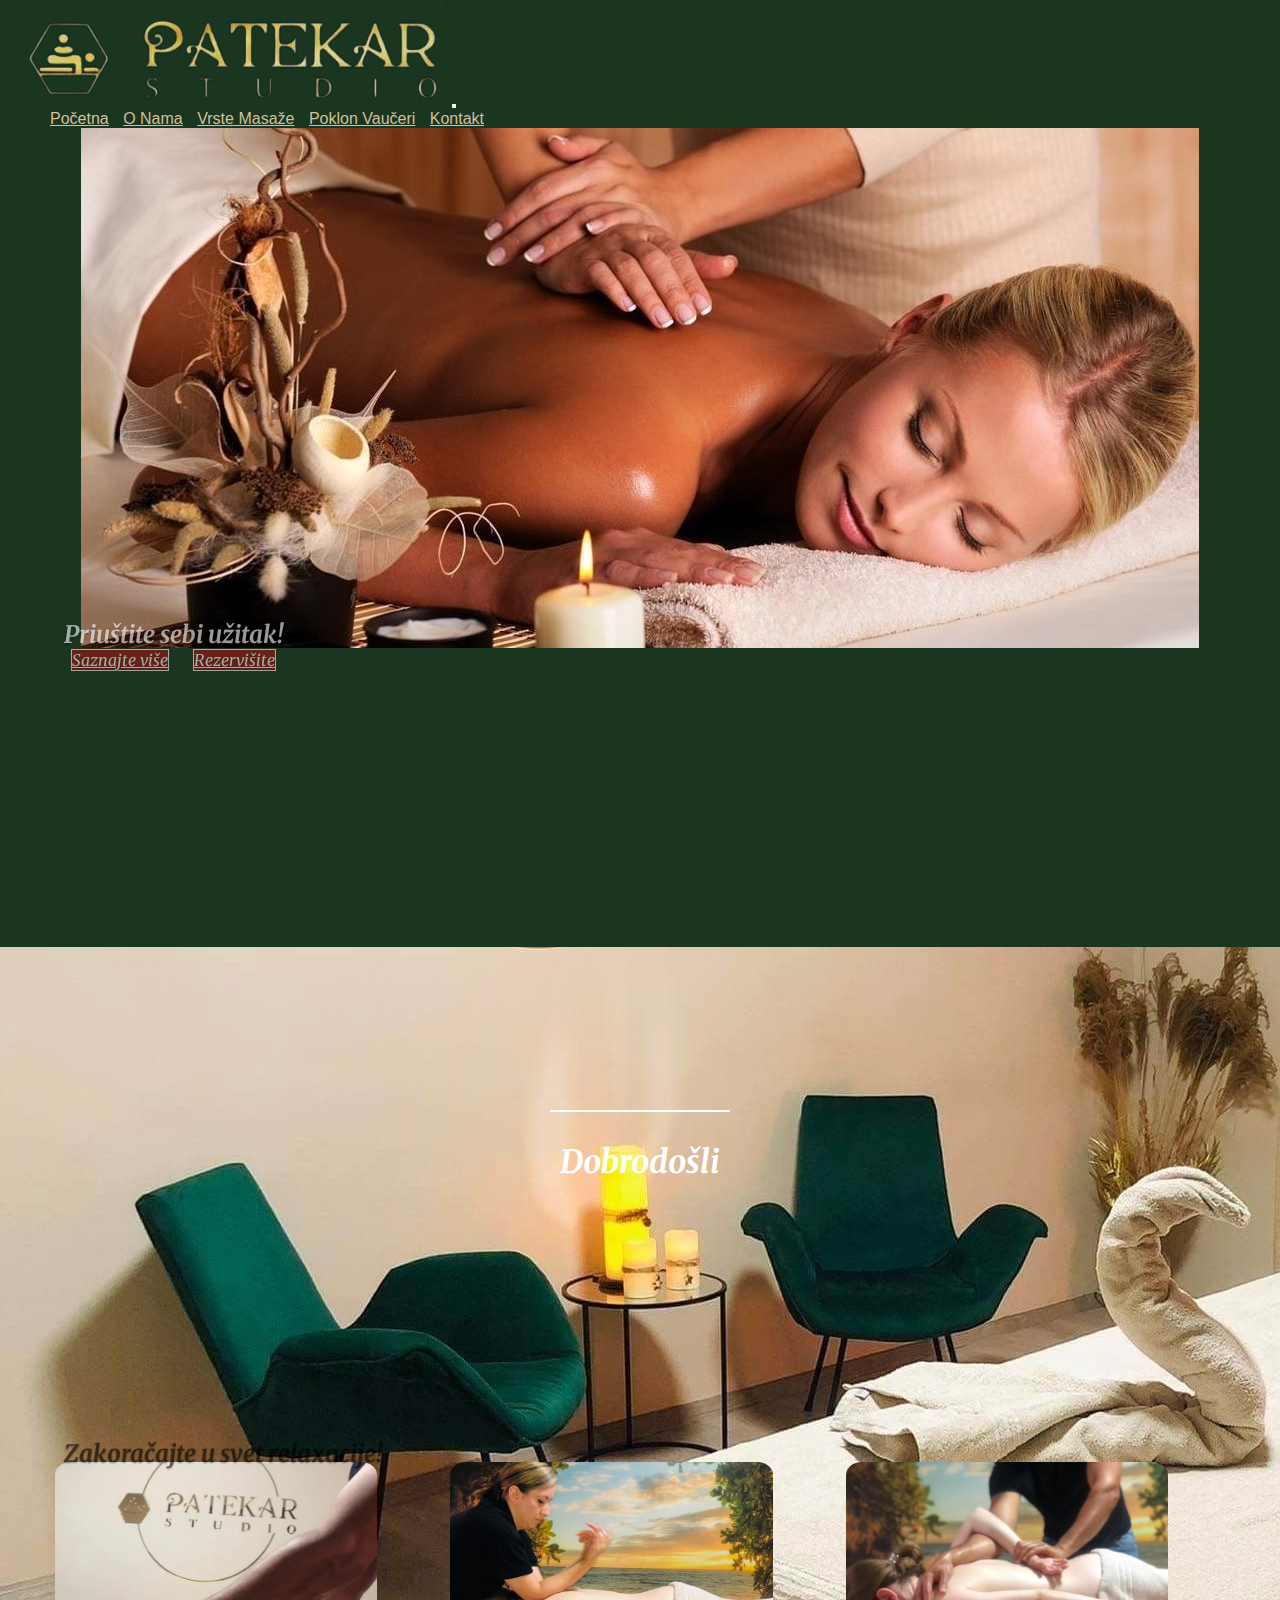
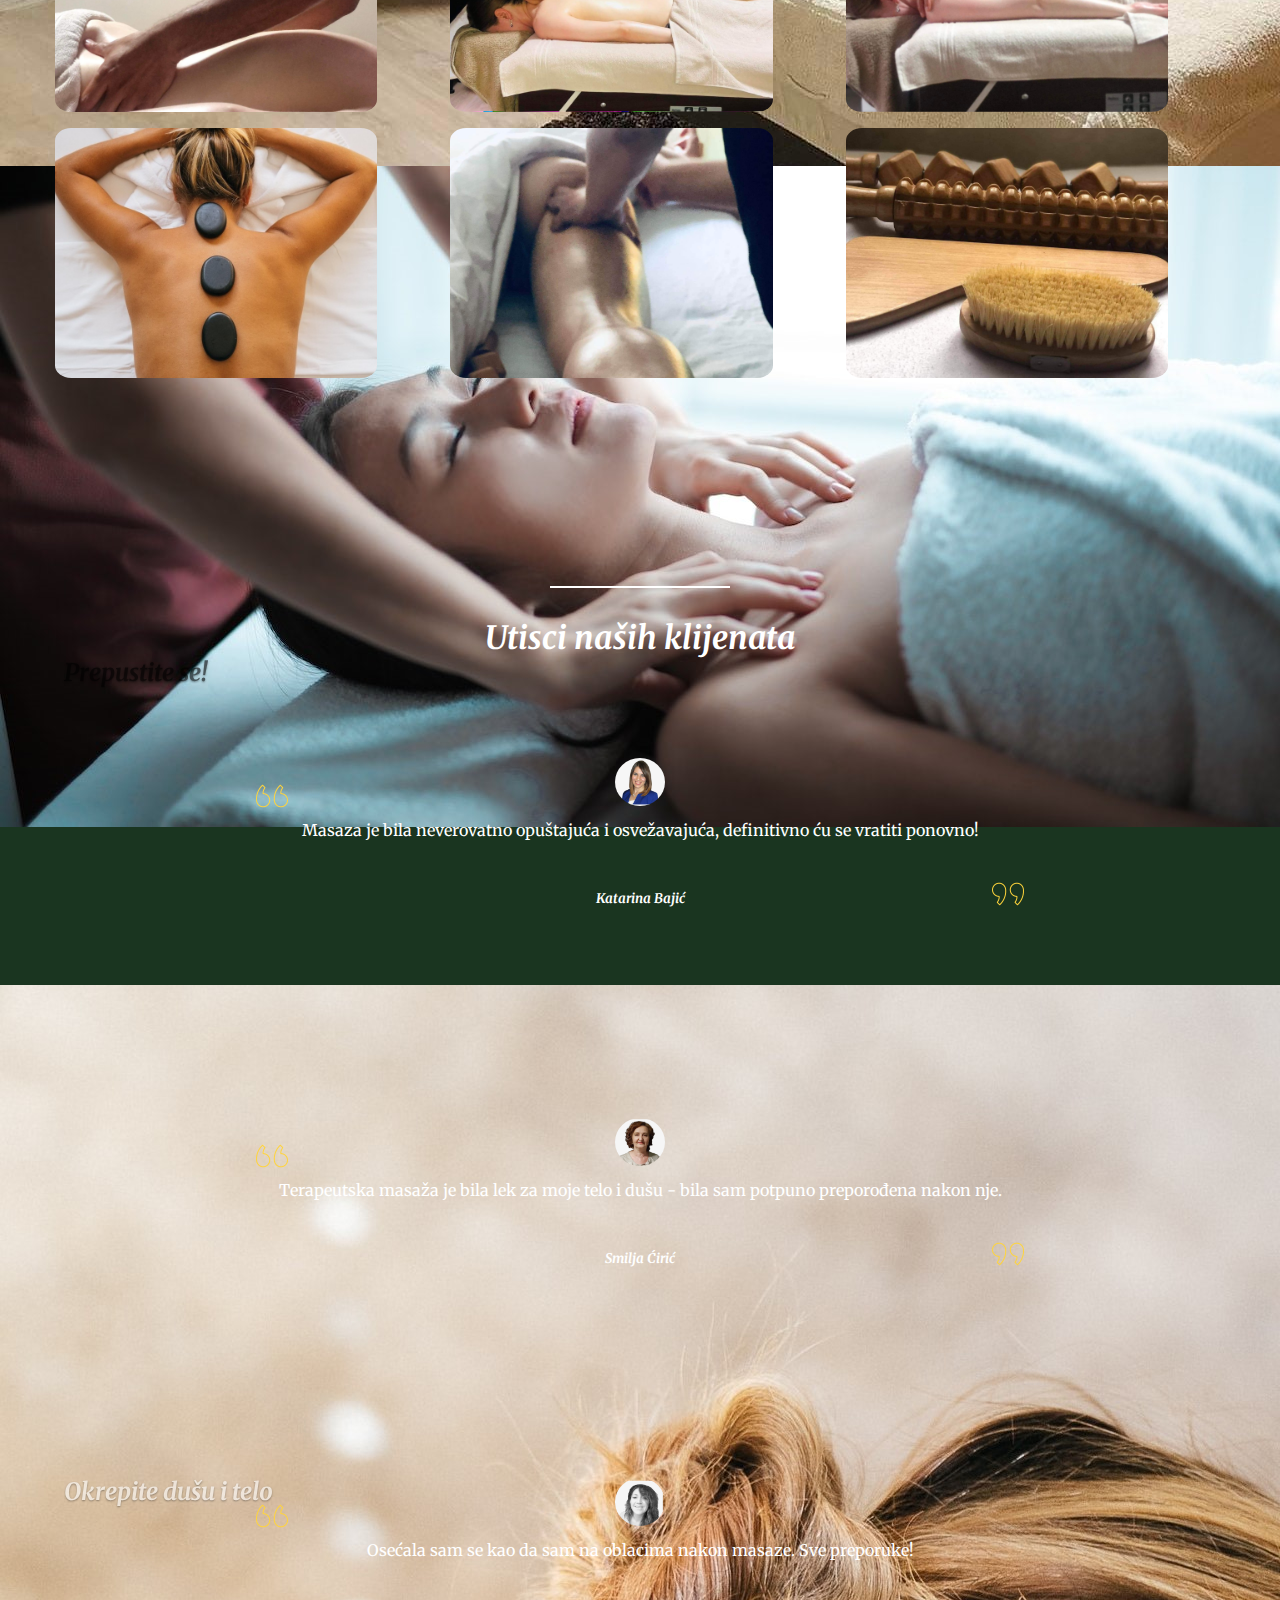
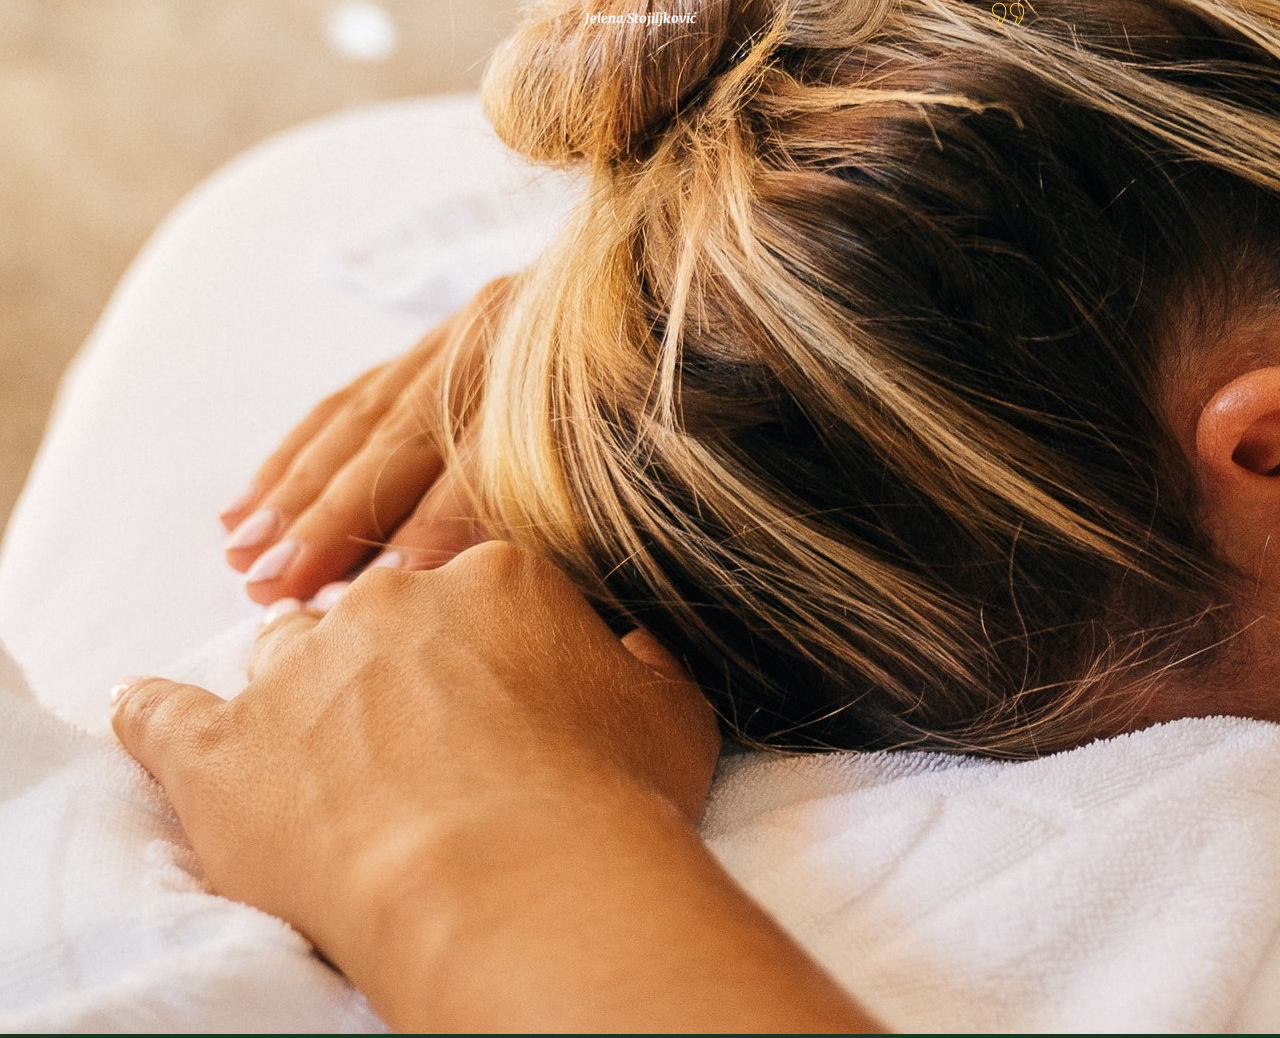
<file: index.html>
<!DOCTYPE html>
<html lang="en">

<head>
  <meta charset="UTF-8" />
  <meta http-equiv="X-UA-Compatible" content="IE=edge" />
  <meta name="viewport" content="width=device-width, initial-scale=1.0" />
  <!-- bootstrap -->
  <link href="https://cdn.jsdelivr.net/npm/bootstrap@5.3.0-alpha1/dist/css/bootstrap.min.css" rel="stylesheet"
    integrity="sha384-GLhlTQ8iRABdZLl6O3oVMWSktQOp6b7In1Zl3/Jr59b6EGGoI1aFkw7cmDA6j6gD" crossorigin="anonymous">

  <link rel="preconnect" href="https://fonts.googleapis.com">
  <link rel="preconnect" href="https://fonts.gstatic.com" crossorigin>
  <link
    href="https://fonts.googleapis.com/css2?family=Gentium+Book+Plus:ital,wght@1,400;1,700&family=Merriweather:ital,wght@0,300;0,400;0,700;0,900;1,300;1,400;1,700;1,900&display=swap"
    rel="stylesheet">
  <link href="style.css" rel="stylesheet" />
  <title>Patekar Studio</title>
</head>

<body>
  <header>
    <!-- navigacija -->
    <nav class="navbar  navbar-expand-lg bg-transparent">
      <div class="container-fluid">
        <a class="navbar-brand" href="index.html"><img src="assets/logo.png" alt="logo" class="logo" width="35%" /></a>
        <button class="navbar-toggler" type="button" data-bs-toggle="collapse" data-bs-target="#navbarNavAltMarkup"
          aria-controls="navbarNavAltMarkup" aria-expanded="false" aria-label="Toggle navigation">
          <span class="navbar-toggler-icon"></span>
        </button>
        <div class="collapse navbar-collapse" id="navbarNavAltMarkup">
          <div class="navbar-nav">
            <a class="nav-link" aria-current="page" href="#">Početna</a>
            <a class="nav-link" href="o-nama.html">O Nama</a>
            <a class="nav-link" href="vrstemasaze.html">Vrste Masaže</a>
            <a class="nav-link" href="vauceri.html">Poklon Vaučeri</a>
            <a class="nav-link" href="kontakt.html">Kontakt</a>
          </div>
        </div>
      </div>
    </nav>
    <!-- //////////////////////////////////////////////// -->

    <div id="carouselExampleInterval" class="carousel slide" data-bs-ride="carousel">
      <div class="carousel-inner">
        <div class="carousel-item active" data-bs-interval="6000">
          <img src="assets/slika1.jpeg" class="d-block w-100" alt="slika masaze">
          <div class="carousel-caption">
            <h2>Priuštite sebi užitak!</h2>
            <a class="btn btn-outline-warning" id="btn-main" href="vrstemasaze.html" role="button">Saznajte više</a>
            <a class="btn btn-outline-warning" id="btn-main2" href="kontakt.html" role="button">Rezervišite</a>
          </div>
        </div>
        <div class="carousel-item" data-bs-interval="5000">
          <img src="assets/PROBAG.jpg" class="d-block w-100" alt="slika masaze">
          <div class="carousel-caption caption-black">
            <h2>Zakoračajte u svet relaxacije!</h2>
          </div>
        </div>
        <!--  -->
        <div class="carousel-item" data-bs-interval="5000">
          <img src="assets/slika2.jpg" class="d-block w-100" alt="slika masaze">
          <div class="carousel-caption caption-black">
            <h2>Prepustite se!</h2>
          </div>
        </div>
        <div class="carousel-item" data-bs-interval="4000">
          <img src="assets/slika3.jpg" class="d-block w-100" alt="slika masaze">
          <div class="carousel-caption">
            <h2>Okrepite dušu i telo</h2>
          </div>
        </div>
      </div>
      <button class="carousel-control-prev" type="button" data-bs-target="#carouselExampleInterval" data-bs-slide="prev">
        <span class="carousel-control-prev-icon" aria-hidden="true"></span>
        <span class="visually-hidden">Previous</span>
      </button>
      <button class="carousel-control-next" type="button" data-bs-target="#carouselExampleInterval" data-bs-slide="next">
        <span class="carousel-control-next-icon" aria-hidden="true"></span>
        <span class="visually-hidden">Next</span>
      </button>
    </div>
  </header>
  <main>
    <section class="section-1">
      <div class="flex">
        <img src="assets/lotus.png" class="lotus-img" alt="image of lotus flower" />
      </div>
      <h1>Dobrodošli</h1>
      <p>
        Dobrodošli u naš salon za masaže! Naš stručni tim terapeuta će se pobrinuti da se opustite<br />
        i uživate u našim uslugama za opuštanje i revitalizaciju tela. Želimo vam ugodan boravak!
      </p>
      <a class="btn btn-outline-warning" id="btn" href="o-nama.html" role="button">Više o nama</a>
    </section>
    <section class="section-2">
      <h4>Naše masaže</h4>

      <div class="section-center projects-center">
        <!-- masaza 1   u href staviti masaze.html-->
        <a href="vrstemasaze.html" class="project-1" target="_blank">
          <article class="project">
            <img src="assets/relaxaciona.jpg" alt="slika masaze" class="project-img" />
            <div class="project-info">
              <h4>Relaxaciona masaža</h4>
              <p>
                smanjuje stres, poboljšava san, opušta mišiće,
                i revitalizira telo.
              </p>
            </div>
          </article>
        </a>
        
        <a href="vrstemasaze.html" class="project-2" target="_blank">
          <article class="project">
            <img src="assets/terapeutska.jpg" alt="slika masaze" class="project-img" />
            <div class="project-info">
              <h4>Terapeutska masaža</h4>
              <p>
                smanjuje bol, upale i napetost u mišićima,
                povećava pokretljivost i ubrzava oporavak.
            </div>
          </article>
        </a>
        
        <a href="vrstemasaze.html" class="project-3" target="_blank">
          <article class="project">
            <img src="assets/sportska.jpg" alt="slika masaze" class="project-img" />
            <div class="project-info">
              <h4>Sportska masaža</h4>
              <p>
                povećava fleksibilnost mišića, smanjuje napetost
                i bol i poboljšava sportsko izvodjenje.
              </p>
            </div>
          </article>
        </a>
        
        <a href="vrstemasaze.html" class="project-4" target="_blank">
          <article class="project">
            <img src="assets/kamenjem.jpg" alt="slika masaze" class="project-img" />
            <div class="project-info">
              <h4> Vulkanskim kamenjem</h4>
              <p>
                opušta mišiće, ublažava bol i stres, te pruža duboko opuštanje.
              </p>
            </div>
          </article>
        </a>
        
        <a href="vrstemasaze.html" class="project-5" target="_blank">
          <article class="project">
            <img src="assets/anticelulit.jpg" alt="slika masaze" class="project-img" />
            <div class="project-info">
              <h4>Anticelulit-ručna masaža</h4>
              <p>
                podstiče razgradnju masnih
                naslaga i izlučivanje toksina i osigurava glatku kožu.
              </p>
            </div>
          </article>
        </a>
        
        <a href="vrstemasaze.html" class="project-6" target="_blank">
          <article class="project">
            <img src="assets/madero.jpg" alt="slika masaze" class="project-img" />
            <div class="project-info">
              <h4>Maderoterapija</h4>
              <p>
                smanjuje celulit i masne
                naslage, učvršćuje i oblikuje telo.
            </div>
          </article>
        </a>
       
    </section>
    <section class="section-3">
      <div class="flex">
        <img src="assets/lotus.png" class="lotus-img" alt="image of lotus flower" />
      </div>
      <h1>Utisci naših klijenata</h1>
     
      <div id="carouselExampleControlsNoTouching" class="carousel slide" data-bs-touch="false">
        <div class="testimonials">
          <div class="carousel-item active">
            <img id="carousel-image1" src="assets/osoba1.png" alt="iskustvo osobe1" />
            <p>
              <img src="assets/left-quote.png" class="quote-top" alt="quotes-img" />
              Masaza je bila neverovatno opuštajuća i osvežavajuća, definitivno ću se vratiti ponovno!
              <img src="assets/right-quote.png" class="quote-bottom" alt="quotes-img" />
            </p>
            <h5>Katarina Bajić</h5>
          </div>
          <div class="carousel-item">
            <img id="carousel-image2" width="50px" src="assets/osoba2.png" alt="iskustvo osobe1" />
            <p>
              <img src="assets/left-quote.png" class="quote-top" alt="quotes-img" />
              Terapeutska masaža je bila lek za moje telo i dušu - bila sam  potpuno preporođena nakon nje.
              <img src="assets/right-quote.png" class="quote-bottom" alt="quotes-img" />
            </p>
            <h5>Smilja Ćirić</h5>
          </div>
          <div class="carousel-item">
            <img id="carousel-image3" src="assets/odoba3.png" alt="iskustvo osobe1" />
            <p>
              <img src="assets/left-quote.png" class="quote-top" alt="quotes-img" />
              Osećala sam se kao da sam na oblacima nakon masaze. Sve preporuke!
              <img src="assets/right-quote.png" class="quote-bottom" alt="quotes-img" />
            </p>
            <h5>Jelena Stojiljković</h5>
          </div>
        </div>
        <button class="carousel-control-prev" type="button" data-bs-target="#carouselExampleControlsNoTouching"
          data-bs-slide="prev">
          <span class="carousel-control-prev-icon" aria-hidden="true"></span>
          <span class="visually-hidden">Previous</span>
        </button>
        <button class="carousel-control-next" type="button" data-bs-target="#carouselExampleControlsNoTouching"
          data-bs-slide="next">
          <span class="carousel-control-next-icon" aria-hidden="true"></span>
          <span class="visually-hidden">Next</span>
        </button>
      </div>
    </section>
  </main>
  <footer>
    <div class="footer">
    
      <div class="footer-logo">
        <a href="#"><img src="assets/logo.png" id="footer-logo" alt=logo width="70px" /></a>
      </div>
      
      <div>
        <h4>Radno vreme</h4>
        <p>Pon - Ned | 10:00 - 20:00</p>
      </div>
     
      <div>
        <h4>Kontakt</h4>
        <p><img src="assets/adress.png" class="contact-img" alt="adress-img" />Obrenovićeva 124 3/4</p>
        <p><img src="assets/telephone.png" class="contact-img" alt="phone-img" /><a
            href="tel:+381677425262">067/7425262</a></p>
      </div>
     
      <div>
        <h4>Pratite nas:</h4>
        <a href="https://www.instagram.com/patekar_studio/" class="footer-link" target="_blank"><img
            src="assets/instagram.png" class="contact-img" alt="instagram-img" />Instagram</a>
        <a href="https://www.facebook.com/savetinutricioniste/" class="footer-link" target="_blank"><img
            src="assets/facebook.png" class="contact-img" alt="facebook-img" />Facebook</a>

      </div>

      <div>All rights reserved by Studio Patekar</div>
      <div>Powered by <a href="https://jelenavasilesku.com/" target="_blank">Jelena Vasilesku</a></div>

  </footer>
  <script src="https://cdn.jsdelivr.net/npm/bootstrap@5.3.0-alpha1/dist/js/bootstrap.bundle.min.js"
    integrity="sha384-w76AqPfDkMBDXo30jS1Sgez6pr3x5MlQ1ZAGC+nuZB+EYdgRZgiwxhTBTkF7CXvN"
    crossorigin="anonymous"></script>
  <script src="script.js"></script>
</body>

</html>
</file>
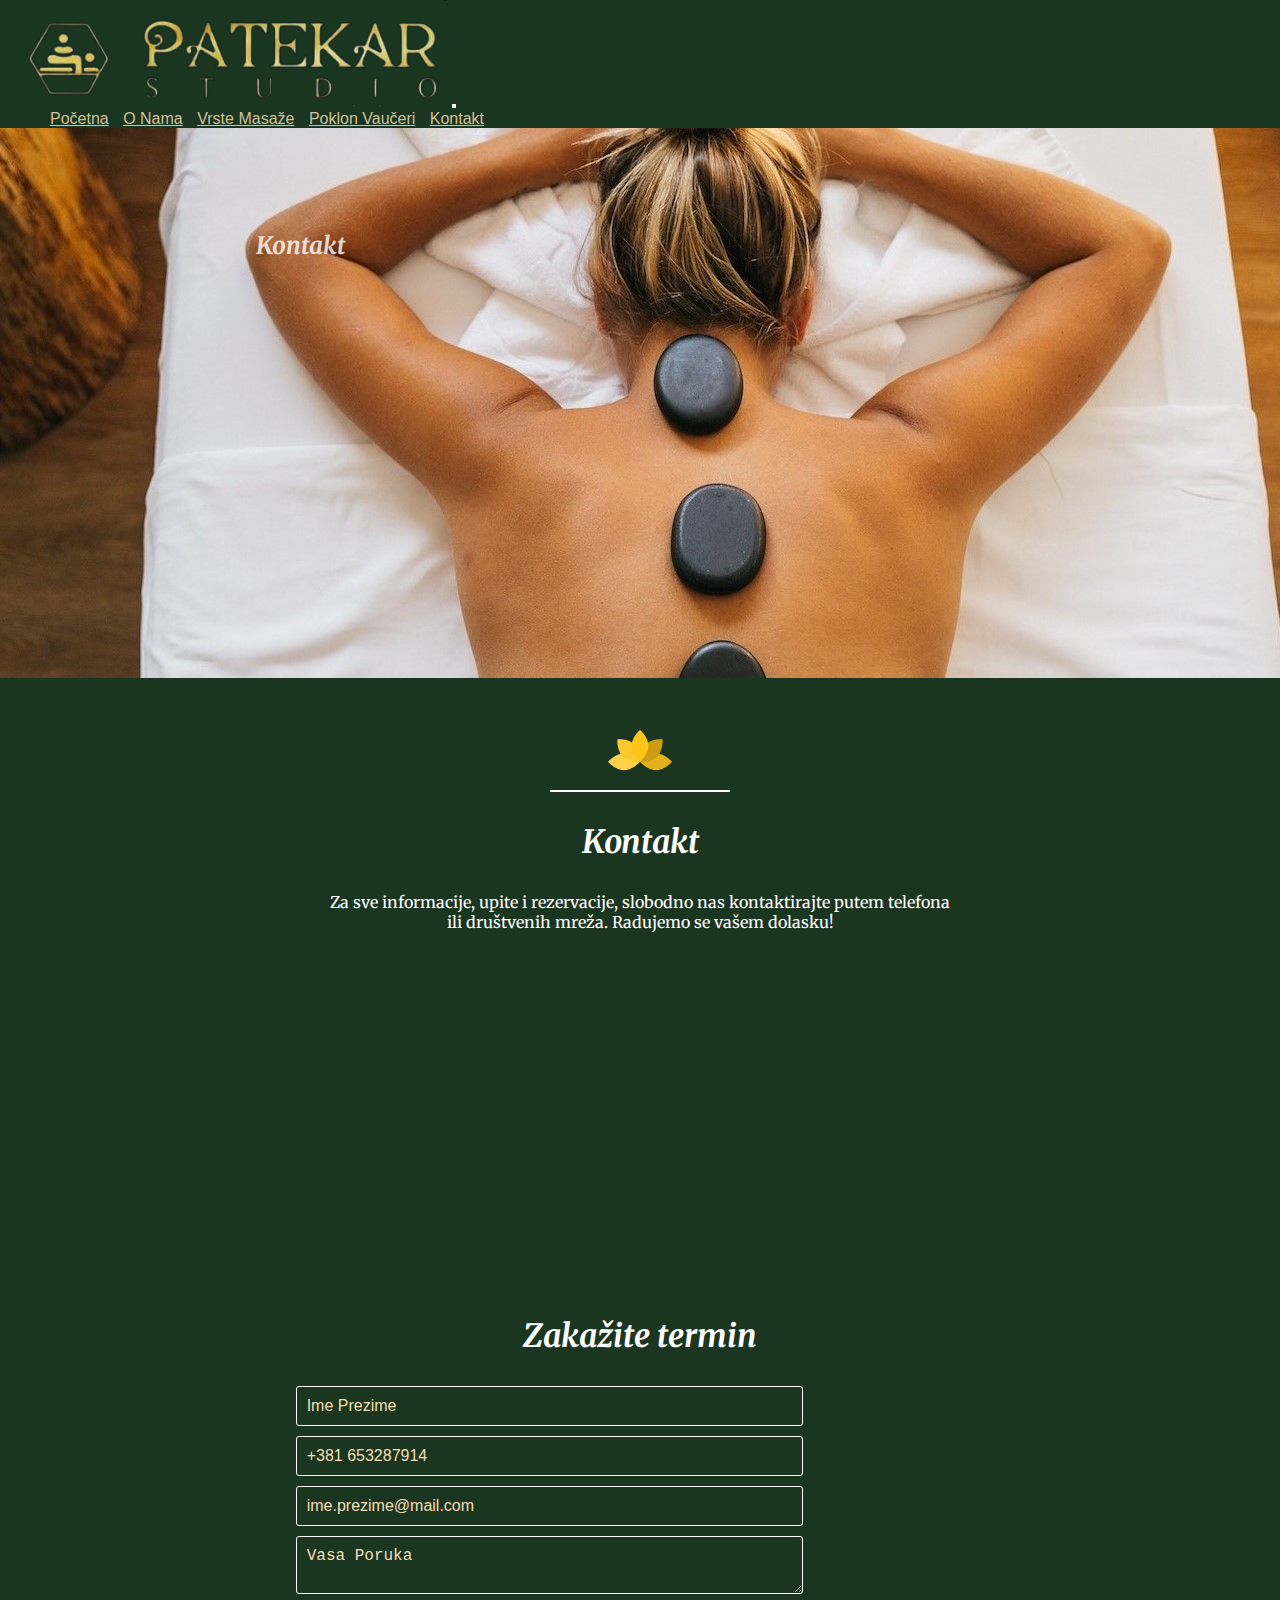
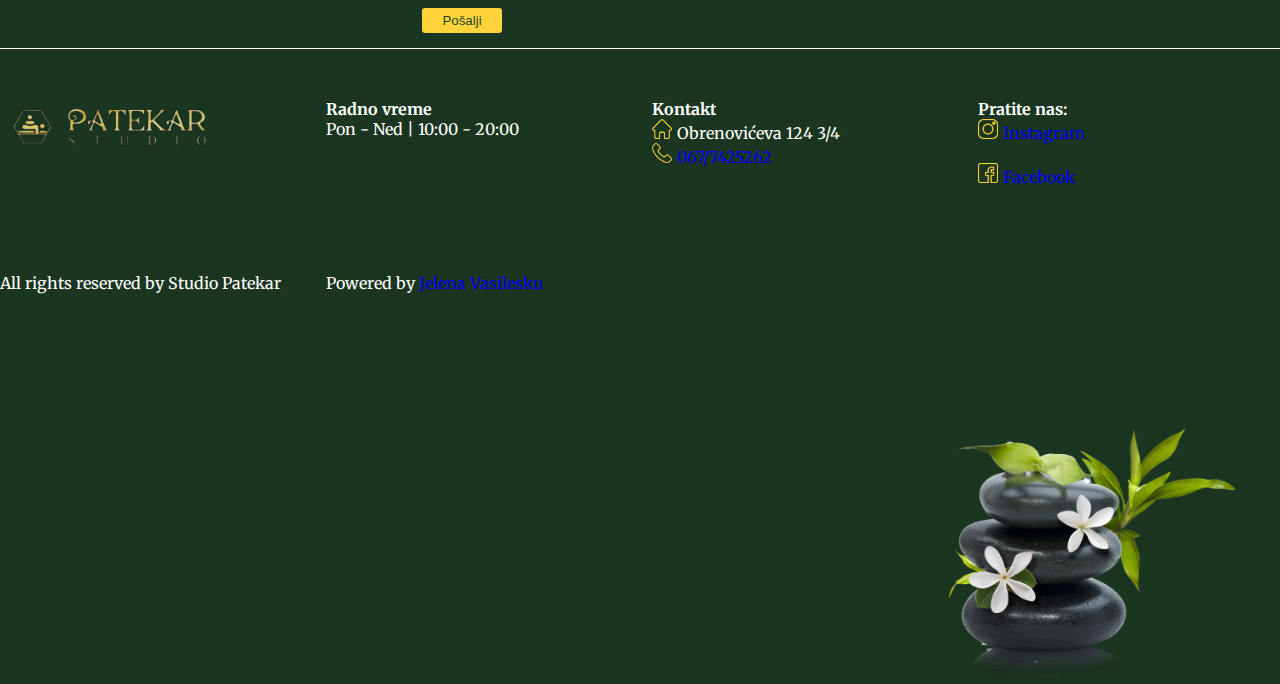
<file: kontakt.html>
<!DOCTYPE html>
<html lang="en">
  <head>
    <meta charset="UTF-8" />
    <meta http-equiv="X-UA-Compatible" content="IE=edge" />
    <meta name="viewport" content="width=device-width, initial-scale=1.0" />
    <link
      href="https://cdn.jsdelivr.net/npm/bootstrap@5.3.0-alpha1/dist/css/bootstrap.min.css"
      rel="stylesheet"
      integrity="sha384-GLhlTQ8iRABdZLl6O3oVMWSktQOp6b7In1Zl3/Jr59b6EGGoI1aFkw7cmDA6j6gD"
      crossorigin="anonymous"
    />
    <link rel="preconnect" href="https://fonts.googleapis.com" />
    <link rel="preconnect" href="https://fonts.gstatic.com" crossorigin />
    <link
      href="https://fonts.googleapis.com/css2?family=Gentium+Book+Plus:ital,wght@1,400;1,700&family=Merriweather:ital,wght@0,300;0,400;0,700;0,900;1,300;1,400;1,700;1,900&display=swap"
      rel="stylesheet"
    />
    <link href="style.css" rel="stylesheet" />
    <link href="style-rest.css" rel="stylesheet" />
    <title>Kontakt</title>
  </head>
  <body>
    <header>
     
      <nav class="navbar navbar-expand-lg bg-transparent">
        <div class="container-fluid">
          <a class="navbar-brand" href="index.html"
            ><img
              src="assets/logo.png"
              alt="logo"
              class="logo"
             width="35%"
        
          /></a>
          <button
            class="navbar-toggler"
            type="button"
            data-bs-toggle="collapse"
            data-bs-target="#navbarNavAltMarkup"
            aria-controls="navbarNavAltMarkup"
            aria-expanded="false"
            aria-label="Toggle navigation"
          >
            <span class="navbar-toggler-icon"></span>
          </button>
          <div class="collapse navbar-collapse" id="navbarNavAltMarkup">
            <div class="navbar-nav">
              <a class="nav-link" href="index.html"
                >Početna</a
              >
              <a class="nav-link" href="o-nama.html">O Nama</a>
              <a class="nav-link" href="vrstemasaze.html">Vrste Masaže</a>
              <a class="nav-link" href="vauceri.html">Poklon Vaučeri</a>
              <a class="nav-link" aria-current="page" href="#">Kontakt</a>
            </div>
          </div>
        </div>
      </nav>
      <section class="kontakt-section">
        <h2>Kontakt</h2>
      </section>
      <section class="section-two">
          <div class="flex">
            <img
              src="assets/lotus.png"
              class="lotus-img"
              alt="image of lotus flower"
            />
          </div>
          <h1>Kontakt</h1>
          <p>Za sve informacije, upite i rezervacije, slobodno nas kontaktirajte putem telefona<br/>
             ili društvenih mreža. Radujemo se vašem dolasku!</p>
          
        <div class="google-map">
        <iframe src="https://www.google.com/maps/embed?pb=!1m18!1m12!1m3!1d2902.929464324624!2d21.89214861521725!3d43.315735982205105!2m3!1f0!2f0!3f0!3m2!1i1024!2i768!4f13.1!3m3!1m2!1s0x4755b0ae20a8c6c1%3A0xc79d4289da9aa700!2sObrenovi%C4%87eva%20124%2C%20Ni%C5%A1%2018000!5e0!3m2!1sen!2srs!4v1677694576664!5m2!1sen!2srs" width="600" height="450" style="border:0;" allowfullscreen="" loading="lazy" referrerpolicy="no-referrer-when-downgrade"></iframe>
        </div>
   
      </section>
      <section class="section-three">
        <h1>Zakažite termin</h1>
        
        <form class="form" method="POST" action="form.php">
          <div>
            <input
              name="name"
              id="full-name"
              type="text"
              placeholder="Ime Prezime"
              required
            />
          </div>
          <div>
            <input
              name="phone"
              id="phone-number"
              type="text"
              placeholder="+381 653287914"
              required
            />
          </div>
          <div>
            <input
              name="email"
              id="email"
              type="email"
              placeholder="ime.prezime@mail.com"
              required
            />
          </div>
          <div>
            <textarea name="poruka" id="poruka" placeholder="Vasa Poruka"></textarea>
          </div>

          <button class="btn--form" type="submit">Pošalji</button>
        </form>
        <div><img src="assets/stone.png" class="stone" alt="image of stone"/></div>
      </section>
      
      <footer>
        <div class="footer">
          
          <div class="footer-logo">
            <a href="index.html"><img src="assets/logo.png" id="footer-logo" alt=logo width="70px"/></a>
          </div>
           
            <div>
              <h4>Radno vreme</h4>
              <p>Pon - Ned | 10:00 - 20:00</p>
            </div>
            
            <div>
              <h4>Kontakt</h4>
              <p><img src="assets/adress.png" class="contact-img" alt="adress-img"/>Obrenovićeva 124 3/4</p>
              <p><img src="assets/telephone.png" class="contact-img"alt="phone-img"/><a href="tel:+381677425262">067/7425262</a></p>
            </div>
          
            <div>
              <h4>Pratite nas:</h4>
              <a
              href="https://www.instagram.com/patekar_studio/"
              class="footer-link"
              target="_blank"
            ><img src="assets/instagram.png" class="contact-img"alt="instagram-img"/>Instagram</a>
            <a
            href="https://www.facebook.com/savetinutricioniste/"
            class="footer-link"
            target="_blank"
          ><img src="assets/facebook.png" class="contact-img" alt="facebook-img"/>Facebook</a>
    
            </div>
           
            <div>All rights reserved by Studio Patekar</div>
            <div>Powered by <a href="https://jelenavasilesku.com/" target="_blank">Jelena Vasilesku</a></div>
       
          </footer>
          <script src="https://cdn.jsdelivr.net/npm/bootstrap@5.3.0-alpha1/dist/js/bootstrap.bundle.min.js"
          integrity="sha384-w76AqPfDkMBDXo30jS1Sgez6pr3x5MlQ1ZAGC+nuZB+EYdgRZgiwxhTBTkF7CXvN"
          crossorigin="anonymous">
          </script>
          <script src="script.js"></script>
  </body>
</html>
</file>
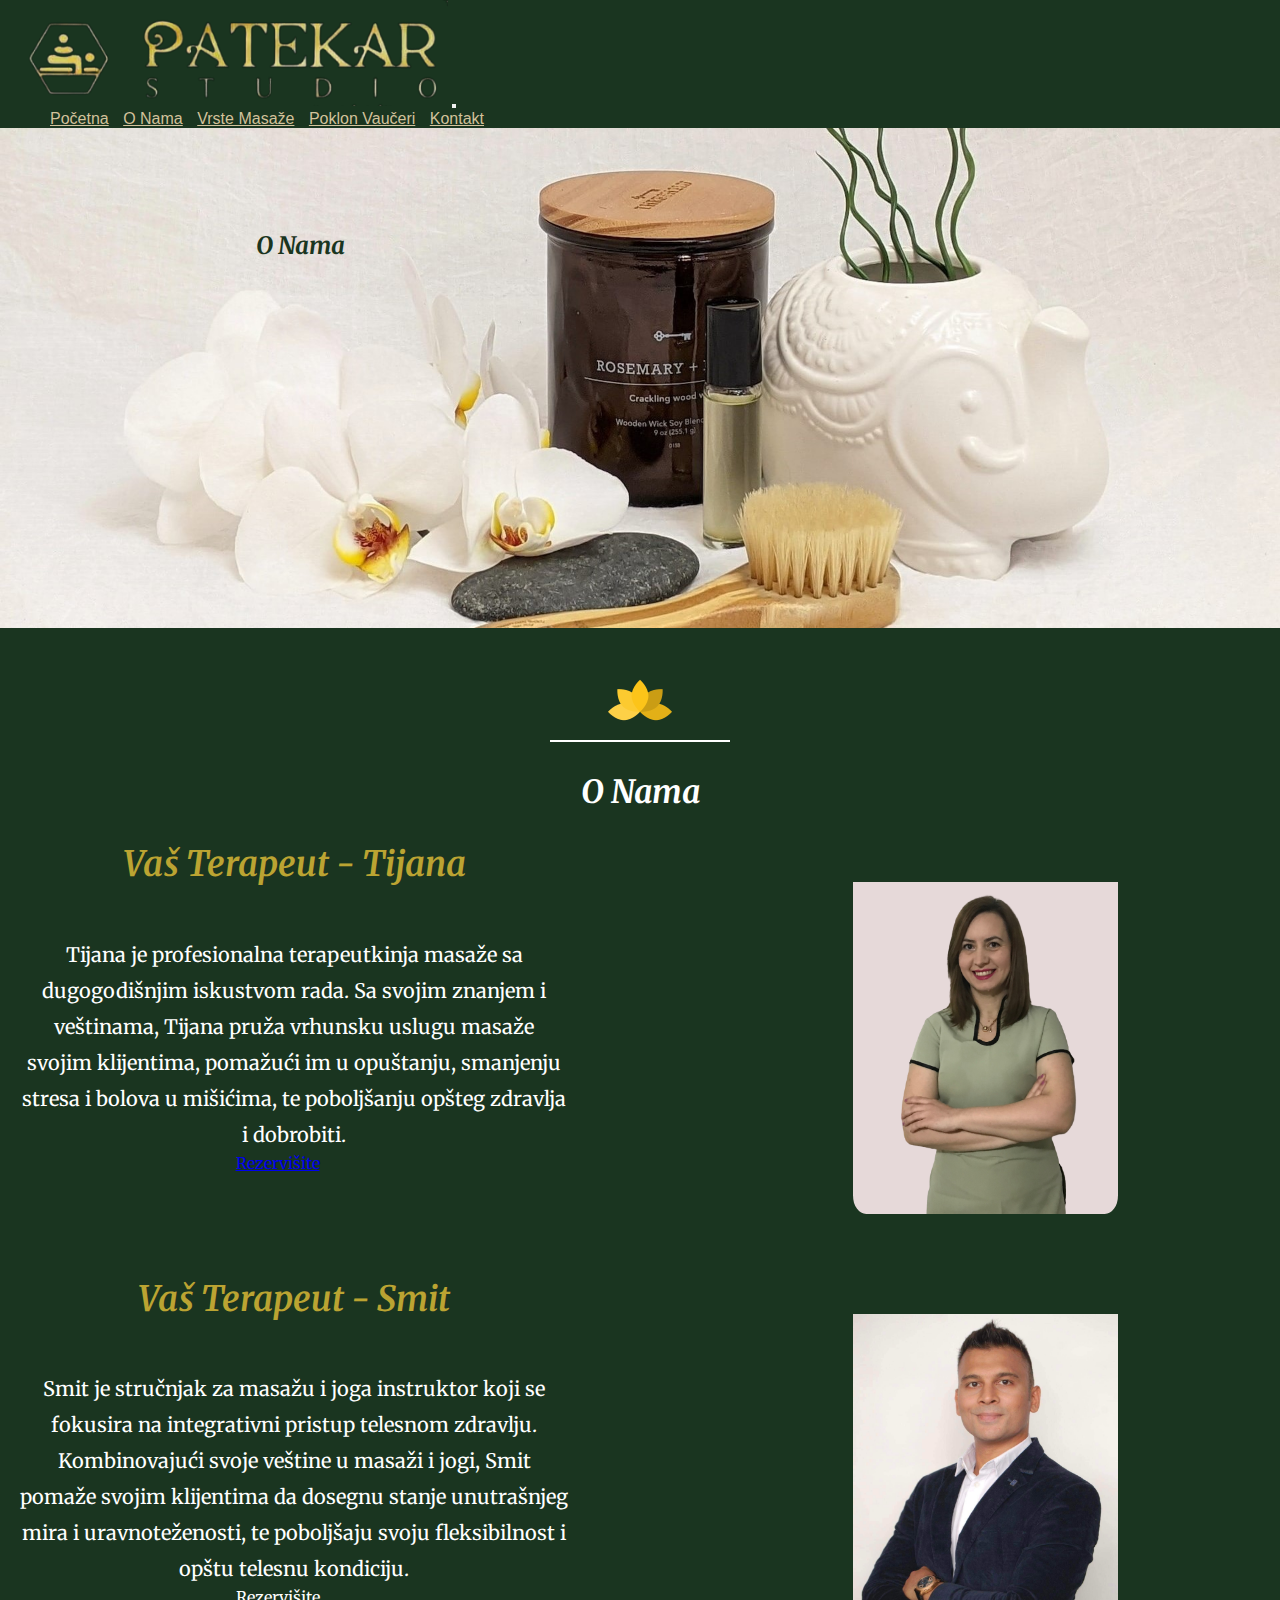
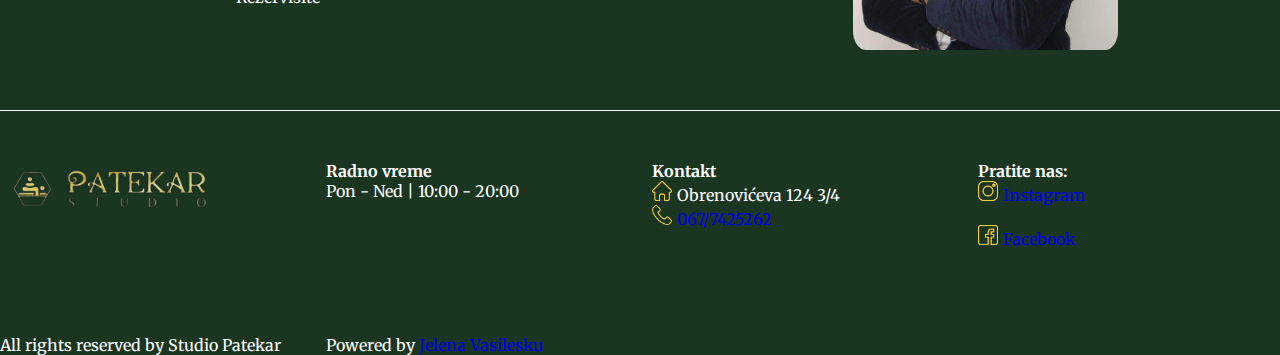
<file: o-nama.html>
<!DOCTYPE html>
<html lang="en">
  <head>
    <meta charset="UTF-8" />
    <meta http-equiv="X-UA-Compatible" content="IE=edge" />
    <meta name="viewport" content="width=device-width, initial-scale=1.0" />
    <link
      href="https://cdn.jsdelivr.net/npm/bootstrap@5.3.0-alpha1/dist/css/bootstrap.min.css"
      rel="stylesheet"
      integrity="sha384-GLhlTQ8iRABdZLl6O3oVMWSktQOp6b7In1Zl3/Jr59b6EGGoI1aFkw7cmDA6j6gD"
      crossorigin="anonymous"
    />
    <link rel="preconnect" href="https://fonts.googleapis.com" />
    <link rel="preconnect" href="https://fonts.gstatic.com" crossorigin />
    <link
      href="https://fonts.googleapis.com/css2?family=Gentium+Book+Plus:ital,wght@1,400;1,700&family=Merriweather:ital,wght@0,300;0,400;0,700;0,900;1,300;1,400;1,700;1,900&display=swap"
      rel="stylesheet"
    />
    <link href="style.css" rel="stylesheet" />
    <link href="style-rest.css" rel="stylesheet" />
    <title>O Nama</title>
  </head>
  <body>
    <header>
    
      <nav class="navbar navbar-expand-lg bg-transparent">
        <div class="container-fluid">
          <a class="navbar-brand" href="index.html"
            ><img
              src="assets/logo.png"
              alt="logo"
              class="logo"
             width="35%"
        
          /></a>
          <button
            class="navbar-toggler"
            type="button"
            data-bs-toggle="collapse"
            data-bs-target="#navbarNavAltMarkup"
            aria-controls="navbarNavAltMarkup"
            aria-expanded="false"
            aria-label="Toggle navigation"
          >
            <span class="navbar-toggler-icon"></span>
          </button>
          <div class="collapse navbar-collapse" id="navbarNavAltMarkup">
            <div class="navbar-nav">
              <a class="nav-link" href="index.html">Početna</a>
              <a class="nav-link" aria-current="page" href="#">O Nama</a>
              <a class="nav-link" href="vrstemasaze.html">Vrste Masaže</a>
              <a class="nav-link" href="vauceri.html">Poklon Vaučeri</a>
              <a class="nav-link" href="kontakt.html">Kontakt</a>
            </div>
          </div>
        </div>
      </nav>
      <section class="about-section">
        <h2>O Nama</h2>
      </section>
      <section class="section-two">
        <div class="flex">
          <img
            src="assets/lotus.png"
            class="lotus-img prikazisliku"
            alt="image of lotus flower"
          />
        </div>
        <h1>O Nama</h1>
        
<div class="grid">
  
  <div class="step-text-box">
    <h3 class="heading-tertiary prikazi">
   Vaš Terapeut - Tijana
    </h3>
    <p class="step-description prikazi">
      Tijana je profesionalna terapeutkinja masaže sa dugogodišnjim iskustvom rada.
      Sa svojim znanjem i veštinama, Tijana pruža vrhunsku uslugu masaže svojim klijentima, 
      pomažući im u opuštanju, smanjenju stresa i bolova u mišićima, te poboljšanju opšteg zdravlja i dobrobiti.
    </p>
    <a class="btn btn-outline-warning prikazi" id="btn" href="kontakt.html" role="button"
          >Rezervišite</a
        >
  </div>
  <div class="step-img-box">
    <img
      src="assets/Tijana.png"
      alt="iPhone app preferences selection screen"
      class="me-img"
    />
  </div>
</div>

     
     
<div class="grid">
  <div class="step-text-box">
    <h3 class="heading-tertiary">
   Vaš Terapeut - Smit
    </h3>
    <p class="step-description">
      Smit je stručnjak za masažu i joga instruktor koji se fokusira na integrativni 
      pristup telesnom zdravlju. Kombinovajući svoje veštine u masaži i jogi, 
      Smit pomaže svojim klijentima da dosegnu stanje unutrašnjeg mira i uravnoteženosti,
      te poboljšaju svoju fleksibilnost i opštu telesnu kondiciju. 
    </p>
    <a class="btn btn-outline-warning" id="btn"  role="button" 
          >Rezervišite</a
        >
  </div>
  <div class="step-img-box">
    <img
      src="assets/Smit.png"
      alt="iPhone app preferences selection screen"
      class="me-img"
    />
  </div>
</div>

      
      </section>
        <footer>
          <div class="footer">
            
            <div class="footer-logo">
              <a href="index.html"><img src="assets/logo.png" id="footer-logo" alt=logo width="70px"/></a>
            </div>
              
              <div>
                <h4>Radno vreme</h4>
                <p>Pon - Ned | 10:00 - 20:00</p>
              </div>
             
              <div>
                <h4>Kontakt</h4>
                <p><img src="assets/adress.png" class="contact-img" alt="adress-img"/>Obrenovićeva 124 3/4</p>
                <p><img src="assets/telephone.png" class="contact-img"alt="phone-img"/><a href="tel:+381677425262">067/7425262</a></p>
              </div>
              
              <div>
                <h4>Pratite nas:</h4>
                <a
                href="https://www.instagram.com/patekar_studio/"
                class="footer-link"
                target="_blank"
              ><img src="assets/instagram.png" class="contact-img"alt="instagram-img"/>Instagram</a>
              <a
              href="https://www.facebook.com/savetinutricioniste/"
              class="footer-link"
              target="_blank"
            ><img src="assets/facebook.png" class="contact-img" alt="facebook-img"/>Facebook</a>
      
              </div>
             
              <div>All rights reserved by Studio Patekar</div>
              <div>Powered by <a href="https://jelenavasilesku.com/" target="_blank">Jelena Vasilesku</a></div>         
            </footer>

              <script src="https://cdn.jsdelivr.net/npm/bootstrap@5.3.0-alpha1/dist/js/bootstrap.bundle.min.js"
              integrity="sha384-w76AqPfDkMBDXo30jS1Sgez6pr3x5MlQ1ZAGC+nuZB+EYdgRZgiwxhTBTkF7CXvN"
              crossorigin="anonymous">
              </script>
              <script src="script.js"></script>
      </body>
</html>
</file>
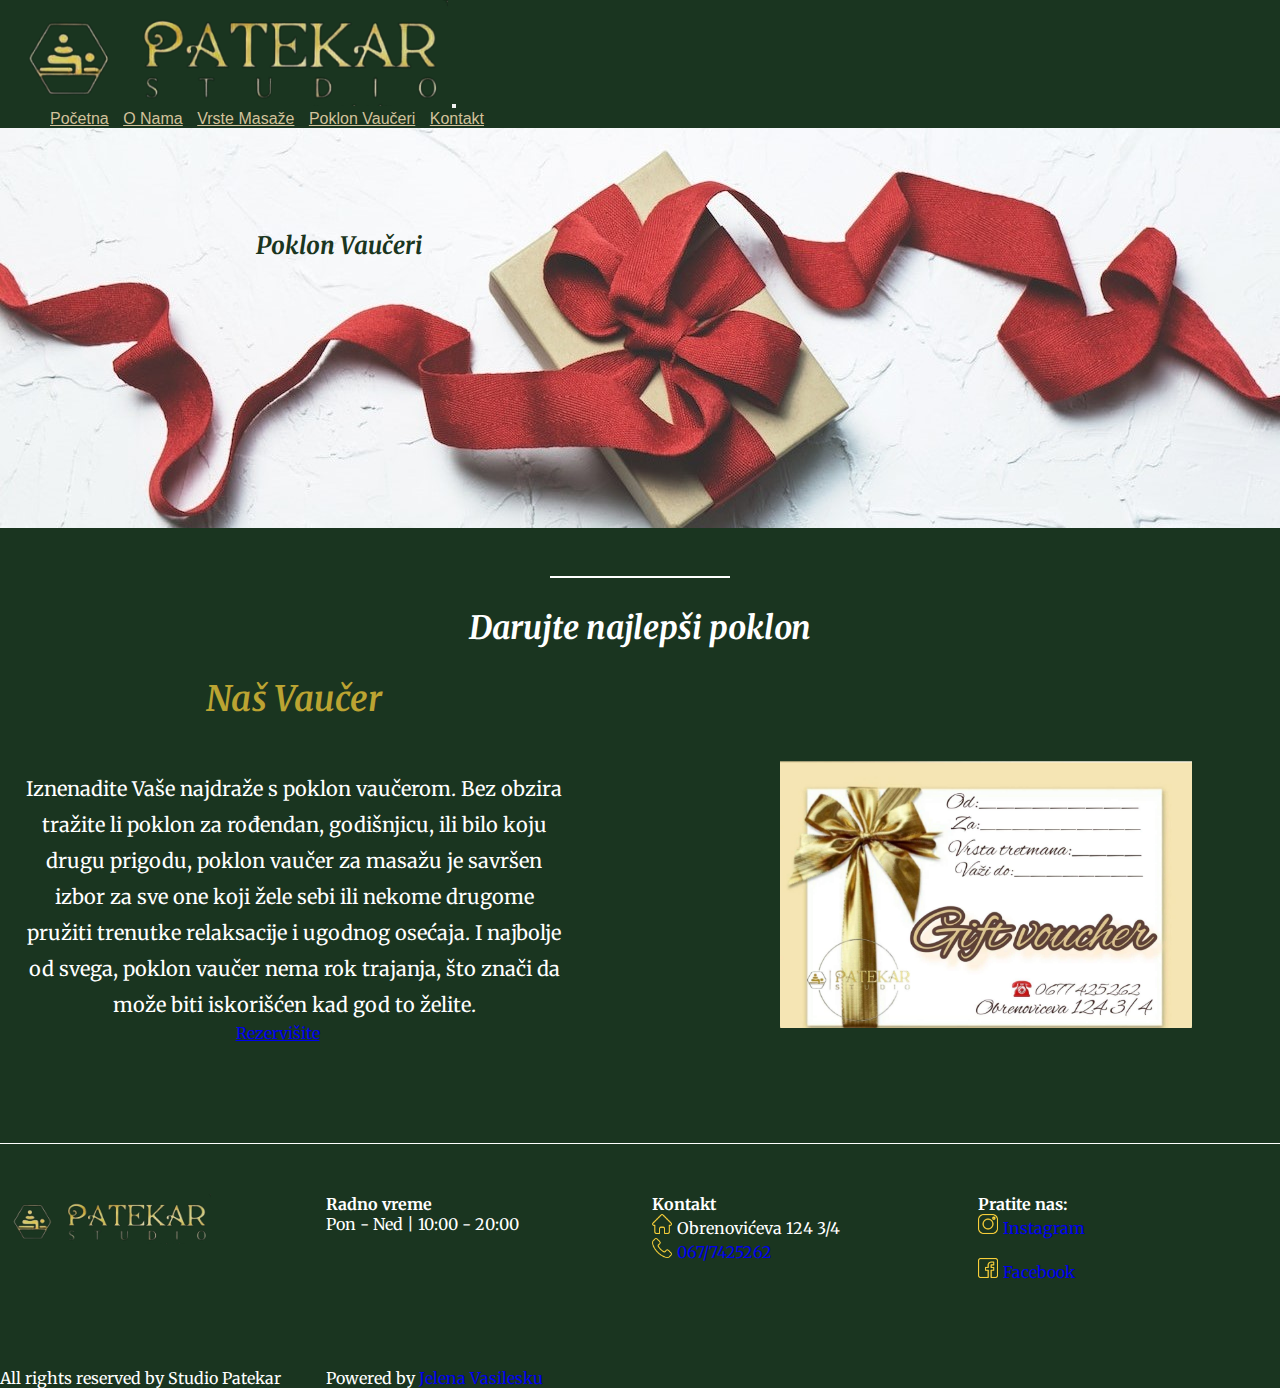
<file: vauceri.html>
<!DOCTYPE html>
<html lang="en">
  <head>
    <meta charset="UTF-8" />
    <meta http-equiv="X-UA-Compatible" content="IE=edge" />
    <meta name="viewport" content="width=device-width, initial-scale=1.0" />
    <link
      href="https://cdn.jsdelivr.net/npm/bootstrap@5.3.0-alpha1/dist/css/bootstrap.min.css"
      rel="stylesheet"
      integrity="sha384-GLhlTQ8iRABdZLl6O3oVMWSktQOp6b7In1Zl3/Jr59b6EGGoI1aFkw7cmDA6j6gD"
      crossorigin="anonymous"
    />
    <link rel="preconnect" href="https://fonts.googleapis.com" />
    <link rel="preconnect" href="https://fonts.gstatic.com" crossorigin />
    <link
      href="https://fonts.googleapis.com/css2?family=Gentium+Book+Plus:ital,wght@1,400;1,700&family=Merriweather:ital,wght@0,300;0,400;0,700;0,900;1,300;1,400;1,700;1,900&display=swap"
      rel="stylesheet"
    />
    <link href="style.css" rel="stylesheet" />
    <link href="style-rest.css" rel="stylesheet" />
    <title>Poklon Vaučeri</title>
  </head>
  <body>
    <header>
   
      <nav class="navbar navbar-expand-lg bg-transparent">
        <div class="container-fluid">
          <a class="navbar-brand" href="index.html"
            ><img
              src="assets/logo.png"
              alt="logo"
              class="logo"
             width="35%"
        
          /></a>
          <button
            class="navbar-toggler"
            type="button"
            data-bs-toggle="collapse"
            data-bs-target="#navbarNavAltMarkup"
            aria-controls="navbarNavAltMarkup"
            aria-expanded="false"
            aria-label="Toggle navigation"
          >
            <span class="navbar-toggler-icon"></span>
          </button>
          <div class="collapse navbar-collapse" id="navbarNavAltMarkup">
            <div class="navbar-nav">
              <a class="nav-link" href="index.html"
                >Početna</a
              >
              <a class="nav-link" href="o-nama.html">O Nama</a>
              <a class="nav-link" href="vrstemasaze.html">Vrste Masaže</a>
              <a class="nav-link" aria-current="page" href="#">Poklon Vaučeri</a>
              <a class="nav-link" href="kontakt.html">Kontakt</a>
            </div>
          </div>
        </div>
      </nav>
      <section class="gift-section">
        <h2>Poklon Vaučeri</h2>
      </section>
      <section class="section-two">
          
          <h1>Darujte najlepši poklon</h1>

<div class="grid">
  <div class="step-text-box">
    <h3 class="heading-tertiary">
     Naš Vaučer
    </h3>
    <p class="step-description">
      Iznenadite Vaše najdraže s poklon vaučerom.
       Bez obzira tražite li poklon za rođendan, godišnjicu,  ili bilo koju drugu prigodu, 
       poklon vaučer za masažu je savršen izbor za sve one koji žele sebi ili nekome drugome pružiti 
       trenutke relaksacije i ugodnog osećaja. I najbolje od svega, poklon vaučer nema rok trajanja, što znači 
       da može biti iskorišćen kad god to želite. 
    </p>
    <a class="btn btn-outline-warning" id="btn" href="kontakt.html" role="button"
          >Rezervišite</a
        >
  </div>
  <div class="step-img-box">
    <img
      src="assets/voucher.jpg"
      alt="iPhone app preferences selection screen"
      class="step-img"
    />
  </div>
</div>
  
      </section>
        <footer>
          <div class="footer">
           
            <div class="footer-logo">
              <a href="index.html"><img src="assets/logo.png" id="footer-logo" alt=logo width="70px"/></a>
            </div>
              
              <div>
                <h4>Radno vreme</h4>
                <p>Pon - Ned | 10:00 - 20:00</p>
              </div>
             
              <div>
                <h4>Kontakt</h4>
                <p><img src="assets/adress.png" class="contact-img" alt="adress-img"/>Obrenovićeva 124 3/4</p>
              <p><img src="assets/telephone.png" class="contact-img"alt="phone-img"/><a href="tel:+381677425262">067/7425262</a></p>
              </div>
             
              <div>
                <h4>Pratite nas:</h4>
                <a
                href="https://www.instagram.com/patekar_studio/"
                class="footer-link"
                target="_blank"
              ><img src="assets/instagram.png" class="contact-img"alt="instagram-img"/>Instagram</a>
              <a
              href="https://www.facebook.com/savetinutricioniste/"
              class="footer-link"
              target="_blank"
            ><img src="assets/facebook.png" class="contact-img" alt="facebook-img"/>Facebook</a>
      
              </div>
             
              <div>All rights reserved by Studio Patekar</div>
              <div>Powered by <a href="https://jelenavasilesku.com/" target="_blank">Jelena Vasilesku</a></div>
         
            </footer>
             <script src="https://cdn.jsdelivr.net/npm/bootstrap@5.3.0-alpha1/dist/js/bootstrap.bundle.min.js"
            integrity="sha384-w76AqPfDkMBDXo30jS1Sgez6pr3x5MlQ1ZAGC+nuZB+EYdgRZgiwxhTBTkF7CXvN"
            crossorigin="anonymous">
            </script>
</body>
</html>
</file>
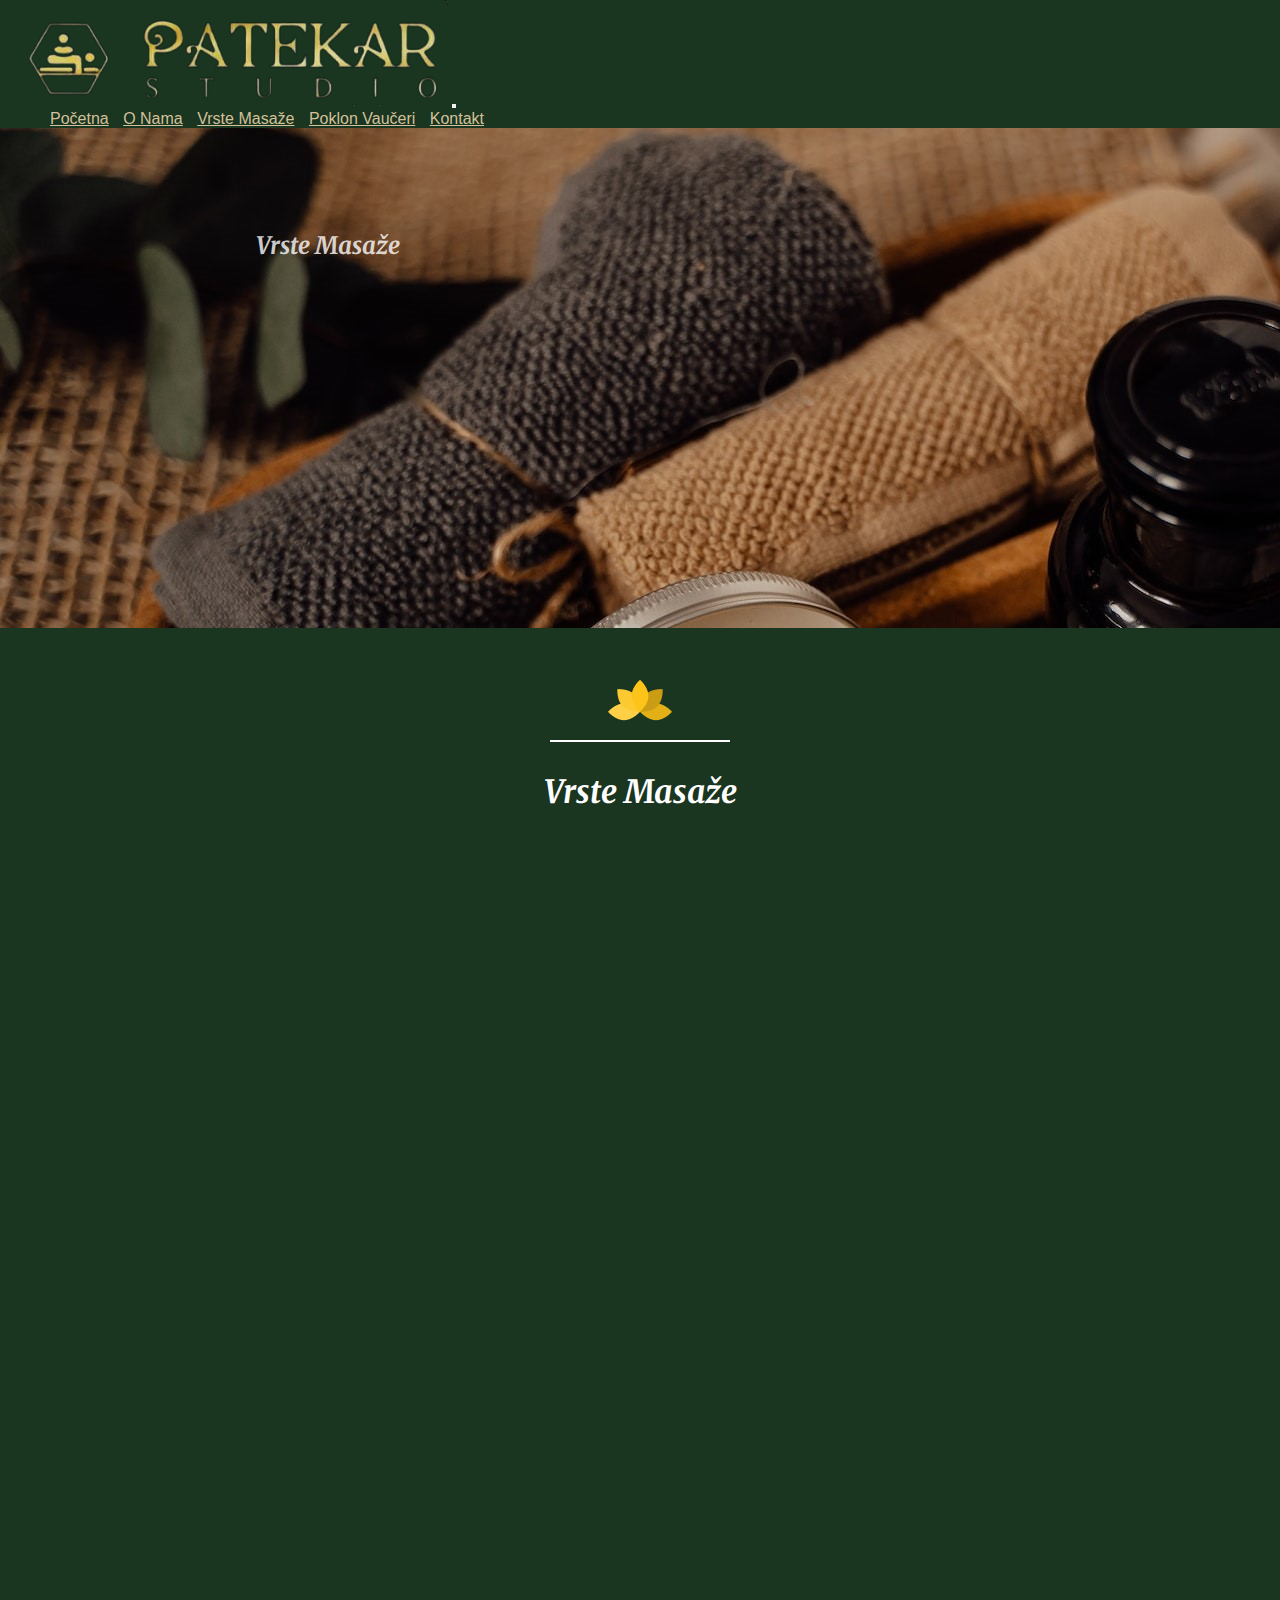
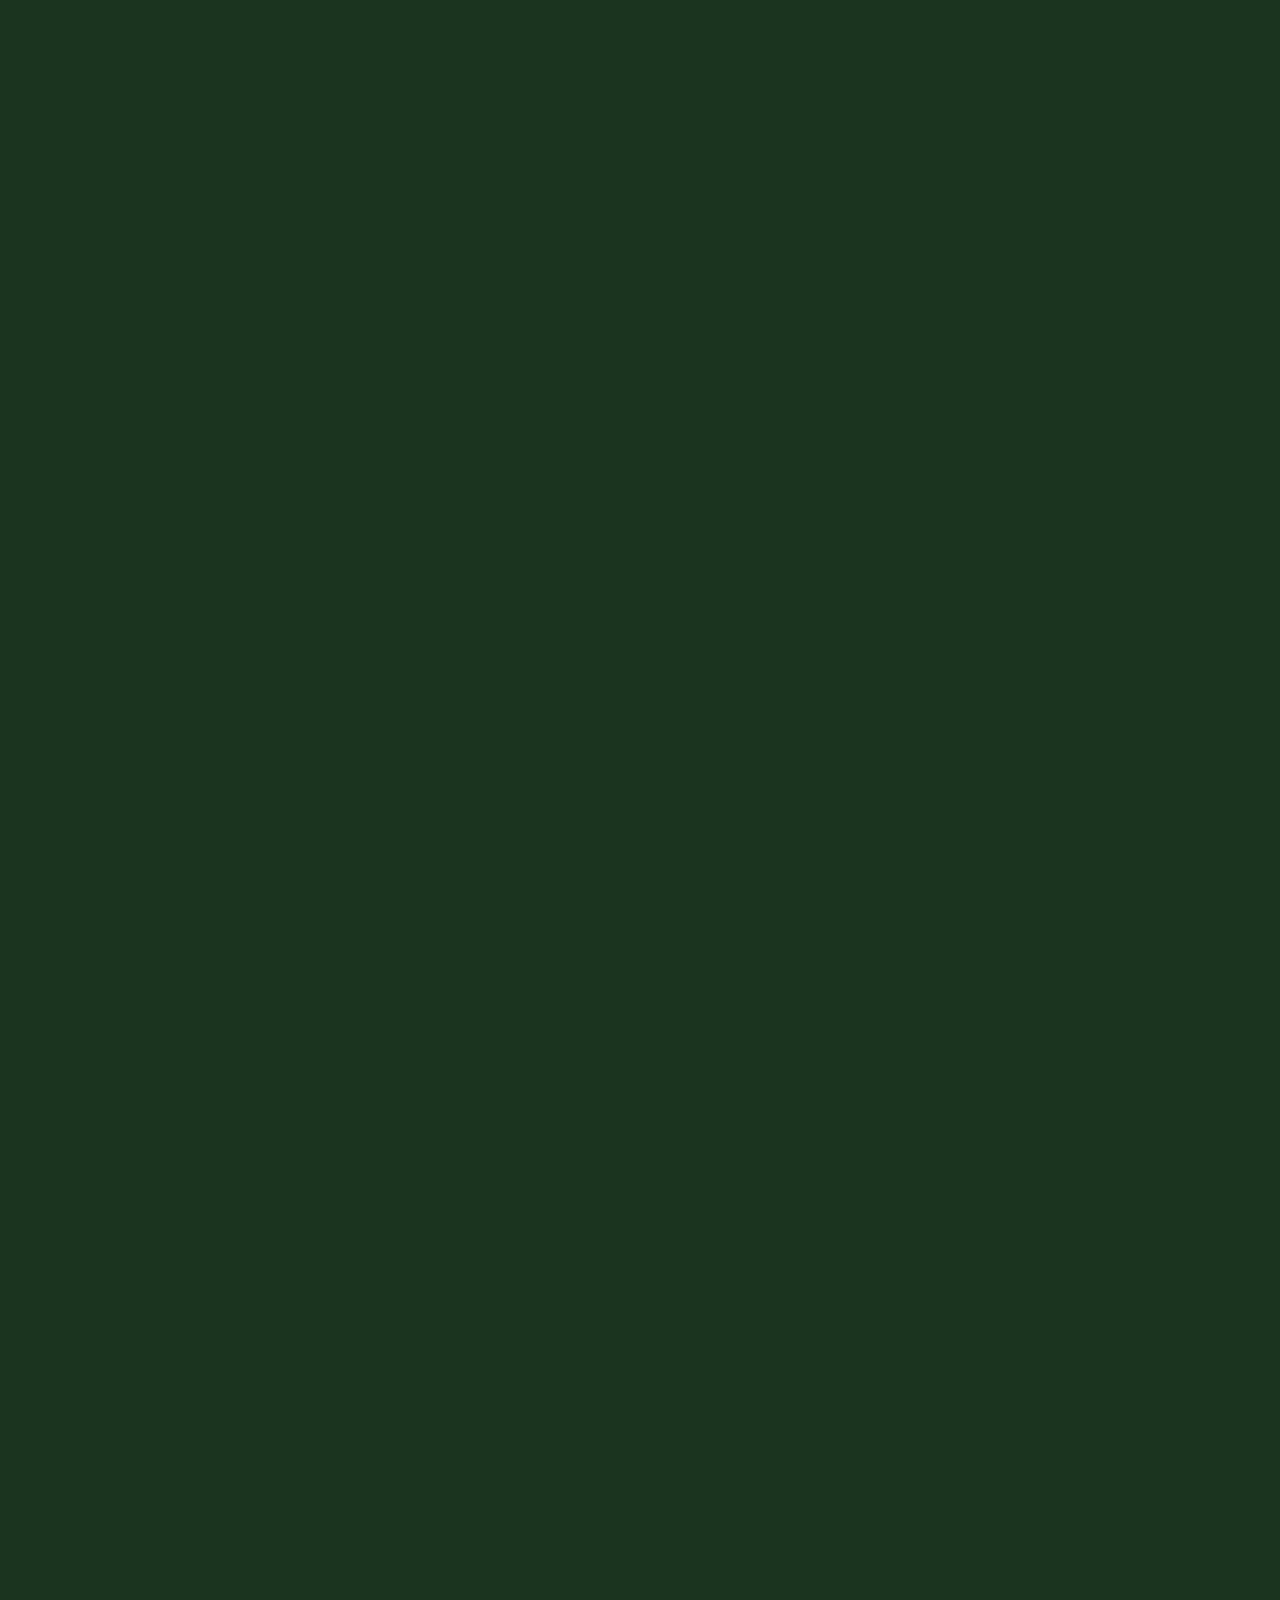
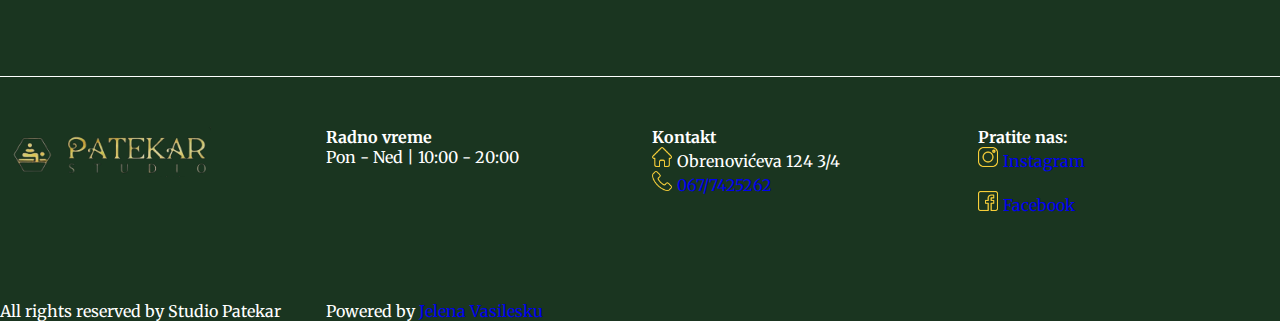
<file: vrstemasaze.html>
<!DOCTYPE html>
<html lang="en">
  <head>
    <meta charset="UTF-8" />
    <meta http-equiv="X-UA-Compatible" content="IE=edge" />
    <meta name="viewport" content="width=device-width, initial-scale=1.0" />
   
    <link
      href="https://cdn.jsdelivr.net/npm/bootstrap@5.3.0-alpha1/dist/css/bootstrap.min.css"
      rel="stylesheet"
      integrity="sha384-GLhlTQ8iRABdZLl6O3oVMWSktQOp6b7In1Zl3/Jr59b6EGGoI1aFkw7cmDA6j6gD"
      crossorigin="anonymous"
    />
  
    <link rel="preconnect" href="https://fonts.googleapis.com" />
    <link rel="preconnect" href="https://fonts.gstatic.com" crossorigin />
    <link
      href="https://fonts.googleapis.com/css2?family=Gentium+Book+Plus:ital,wght@1,400;1,700&family=Merriweather:ital,wght@0,300;0,400;0,700;0,900;1,300;1,400;1,700;1,900&display=swap"
      rel="stylesheet"
    />

    <link href="style.css" rel="stylesheet" />
    <link href="style-rest.css" rel="stylesheet" />
    <title>Vrste Masaže</title>
  </head>
  <body>
    <header>
      
      <nav class="navbar navbar-expand-lg bg-transparent">
        <div class="container-fluid">
          <a class="navbar-brand" href="index.html"
            ><img
              src="assets/logo.png"
              alt="logo"
              class="logo"
             width="35%"
        
          /></a>
          <button
            class="navbar-toggler"
            type="button"
            data-bs-toggle="collapse"
            data-bs-target="#navbarNavAltMarkup"
            aria-controls="navbarNavAltMarkup"
            aria-expanded="false"
            aria-label="Toggle navigation"
          >
            <span class="navbar-toggler-icon"></span>
          </button>
          <div class="collapse navbar-collapse" id="navbarNavAltMarkup">
            <div class="navbar-nav">
              <a class="nav-link" href="index.html"
                >Početna</a
              >
              <a class="nav-link" href="o-nama.html">O Nama</a>
              <a class="nav-link" aria-current="page"  href="#">Vrste Masaže</a>
              <a class="nav-link" href="vauceri.html">Poklon Vaučeri</a>
              <a class="nav-link" href="kontakt.html">Kontakt</a>
            </div>
          </div>
        </div>
      </nav>
      <section class="massages-section">
        <h2>Vrste Masaže</h2>
      </section>
      <section class="section-two">
          <div class="flex">
            <img
              src="assets/lotus.png"
              class="lotus-img"
              alt="image of lotus flower"
            />
          </div>
          <h1>Vrste Masaže</h1>
          

<div class="grid">
<div class="box">
<div class="step-text-box">
  <h3 class="heading-tertiary">
   Relaksaciona
  </h3>
  <p class="step-description">
    Relaxaciona masaža je tehnika masaže koja koristi lagane i fluidne pokrete kako bi se smanjio stres 
    i napetost u telu, poboljšala cirkulacija krvi i limfe, te osiguralo opuštajuće i ugodno iskustvo za klijenta.
  </p>
  <a class="btn btn-outline-warning" id="btn-about" href="kontakt.html" role="button"
          >Rezervišite</a
        >
</div>
<div class="step-img-box">
  <img
    src="assets/relaxaciona.jpg"
    class="step-img"
  />
</div>
</div>

<div class="box">
<div class="step-img-box">
  <img
    src="assets/terapeutska.jpg"
    class="step-img"
  />
</div>
<div class="step-text-box">
  <h3 class="heading-tertiary">Terapeutska</h3>
  <p class="step-description">
    Terapeutska masaža je tehnika masaže koja se koristi u svrhu lečenja raznih problema s mišićima,
     kostima i zglobovima, a cilj joj je ublažiti bol, smanjiti upale i povećati pokretljivost, 
     čime se omogućuje brži oporavak i poboljšava kvalitet života klijenta.
  </p>
  <a class="btn btn-outline-warning" id="btn-about" href="kontakt.html" role="button"
          >Rezervišite</a
        >
</div>
</div>

<div class="box">
<div class="step-text-box">
  <h3 class="heading-tertiary">Sportska</h3>
  <p class="step-description">
    Sportska masaža je tehnika masaže koja se koristi u svrhu pripreme sportista pre treninga ili takmičenja, 
    kao i nakon njih kako bi se smanjila napetost i bol u mišićima, povećala njihova fleksibilnost 
    i poboljšalo opšte sportsko izvodjenje.
  </p>
  <a class="btn btn-outline-warning" id="btn-about" href="kontakt.html" role="button"
          >Rezervišite</a
        >
</div>
<div class="step-img-box">
  <img
    src="assets/sportska.jpg"
    class="step-img"
  />
</div>
</div>

<div class="box">
<div class="step-img-box">
  <img
    src="assets/kamenjem.jpg"
    class="step-img"
  />
</div>

<div class="step-text-box">
  <h3 class="heading-tertiary">Vulkanskim kamenjem</h3>
  <p class="step-description">
    Masaža vulkanskim kamenjem je tehnika masaže koja koristi glatke, zagrejane kamenje kako bi se opustili mišići,
     povećala cirkulacija i osiguralo opuštajuće iskustvo za klijenta. Kamenje se stavlja na određene tačke tela, 
     i terapeut blagim kretanjem 
     kamenje izvodi masažu i podstiče opuštanje mišića.
  </p>
  <a class="btn btn-outline-warning" id="btn-about" href="kontakt.html" role="button"
          >Rezervišite</a
        >
</div>
</div>

<div class="box">
<div class="step-text-box">
  <h3 class="heading-tertiary">Anticelulit-ručna masaža</h3>
  <p class="step-description">
    Anticelulit ručna masaža je tehnika masaže koja se koristi kako bi se smanjio izgled celulita na 
    određenim delovima tela. Njen cilj je 
    poboljšati cirkulaciju, smanjiti nakupljanje tečnosti i masnoća te podstaknuti proces razgradnje celulita.
  </p>
  <a class="btn btn-outline-warning" id="btn-about" href="kontakt.html" role="button"
          >Rezervišite</a
        >
</div>
<div class="step-img-box">
  <img
    src="assets/anticelulit.jpg"
    class="step-img"
  />
</div>
</div>

<div class="box">
<div class="step-img-box">
  <img
    src="assets/madero.jpg"
    class="step-img"
  />
</div>

<div class="step-text-box">
  <h3 class="heading-tertiary">Maderoterapija</h3>
  <p class="step-description">
    Maderoterapija je tehnika masaže koja koristi drvene valjke i daske različitih oblika
     kako bi se oblikovali i tonizirali različiti delovi tela. Ova tehnika masaže deluje 
     na razgradnju masnih naslaga, povećanje cirkulacije krvi i limfe te smanjenje nakupljanja 
     toksina u telu.
  </p>
  <a class="btn btn-outline-warning" id="btn-about" href="kontakt.html" role="button"
          >Rezervišite</a
        >
</div>
</div>
</div>

</section>
<footer>
  <div class="footer">
   
    <div class="footer-logo">
      <a href="index.html"><img src="assets/logo.png" id="footer-logo" alt=logo width="70px"/></a>
    </div>
    
      <div>
        <h4>Radno vreme</h4>
        <p>Pon - Ned | 10:00 - 20:00</p>
      </div>
    
      <div>
        <h4>Kontakt</h4>
        <p><img src="assets/adress.png" class="contact-img" alt="adress-img"/>Obrenovićeva 124 3/4</p>
              <p><img src="assets/telephone.png" class="contact-img"alt="phone-img"/><a href="tel:+381677425262">067/7425262</a></p>
      </div>
      
      <div>
        <h4>Pratite nas:</h4>
        <a
        href="https://www.instagram.com/patekar_studio/"
        class="footer-link"
        target="_blank"
      ><img src="assets/instagram.png" class="contact-img"alt="instagram-img"/>Instagram</a>
      <a
      href="https://www.facebook.com/savetinutricioniste/"
      class="footer-link"
      target="_blank"
    ><img src="assets/facebook.png" class="contact-img" alt="facebook-img"/>Facebook</a>

      </div>
     
      <div>All rights reserved by Studio Patekar</div>
      <div>Powered by <a href="https://jelenavasilesku.com/" target="_blank">Jelena Vasilesku</a></div>
 
    </footer>
    <script src="https://cdn.jsdelivr.net/npm/bootstrap@5.3.0-alpha1/dist/js/bootstrap.bundle.min.js"
    integrity="sha384-w76AqPfDkMBDXo30jS1Sgez6pr3x5MlQ1ZAGC+nuZB+EYdgRZgiwxhTBTkF7CXvN"
    crossorigin="anonymous">
    </script>
    <script src="script.js"></script>
  </body>
</html>
</file>
<file: style.css>
* {
  padding: 0;
  margin: 0;
  box-sizing: border-box;
}

body {
  font-family: "Merriweather";
  background-color: #1a3520;

  color: white;
}

.navbar {
  font-family: sans-serif;
}
.nav-link:first-child {
  margin-left: 50px;
}
.nav-link {
  margin-right: 10px;
  position: relative;
  color: rgba(245, 222, 179, 0.842);
}

.nav-link:after {
  content: "";
  position: absolute;
  background-color: gray;
  height: 1px;
  width: 0%;
  left: 0;
  bottom: 0px;
  transition: 0.3s;
}

.nav-link:hover {
  color: #ba9b2c;
  opacity: 100%;
}
.nav-link:hover:after {
  width: 100%;
}

.nav-link:active {
  color: red;
}

.carousel-item {
  position: relative;
}
.carousel-caption {
  top: 60%;
  position: absolute;
  left: 5%;
  z-index: 20;
  color: white;
  opacity: 0.6;
  font-style: italic;
  text-shadow: 0 1px 2px rgba(0, 0, 0, 0.6);
  /*ANIMACIJE*/
  animation: moveInBottom 1s ease-out 0.3s;
  animation-fill-mode: backwards;
}

.caption-black {
  color: black;
}

@keyframes moveInBottom {
  0% {
    opacity: 1;
    transform: translateY(-500px);
  }

  100% {
    opacity: 1;
    transform: translateY(0);
  }
}

.carousel-inner {
  height: 91vh;
}

.carousel-item {
  height: 100%;
  width: 100%;
}

#btn-main,
#btn-main2 {
  margin-top: 35px;
  background-color: rgb(163, 20, 20);
  color: white;
  border: 1px solid white;
  transition: all 0.4s ease-in;
}

#btn-main2 {
  margin-left: 20px;
}

#btn-main:hover,
#btn-main2:hover {
  background-color: rgba(255, 255, 255, 0.823);
  color: red;
  border: 1px solid red;
  transform: scale(1.1);
}

.section-1 {
  max-width: 100%;
}

.section-1 h1,
.section-1 p,
.section-3 h1 {
  text-align: center;
}
.section-1 h1,
.section-3 h1 {
  padding-top: 80px;
  margin-bottom: 30px;
  font-weight: 700;
  font-style: italic;
  position: relative;
}
.section-1 a {
  display: inline-block;
  margin-left: 45%;
  margin-bottom: 140px;
}

.section-1 h1:before,
.section-3 h1:before {
  content: "";
  display: block;
  width: 180px;
  height: 2px;
  background: white;
  left: 43%;
  top: 40%;
  position: absolute;
}
.section-1 img,
.section-3 img {
  margin-top: 70px;
  margin-bottom: -40px;
}

.flex {
  display: flex;
  justify-content: center;
}

.section-2 {
  max-width: 100%;
}
.section-2 h4 {
  text-align: center;
  font-weight: 300;
  font-style: italic;
  margin-bottom: 30px;
  transition: all 0.4s ease-out;
}

.section-2 h4:hover {
  transform: translateY(-15px);
}

.section-center {
  width: 100vw;
  margin: 0 auto;
  max-width: 1170px;
}
.projects-text {
  width: 85vw;
  max-width: 30rem;
  margin: 0 auto;
}
.project {
  position: relative;
  border-radius: 0.5rem;
  margin-bottom: 2rem;
}
.project-info {
  text-align: center;
  color: #fff;
  position: absolute;
  top: 50%;
  left: 50%;
  -webkit-transform: translate(-50%, -50%);
  transform: translate(-50%, -50%);
  -webkit-transition: all 0.3s linear;
  transition: all 0.3s linear;
  opacity: 0;
}
.project-info p {
  color: #fff;
}
.project:hover .project-info {
  opacity: 1;
}
.project-img {
  -webkit-transition: all 0.3s linear;
  transition: all 0.3s linear;
  border-radius: 0.5rem;
  height: 15rem;
  -o-object-fit: cover;
  object-fit: cover;
  border-radius: 5%;
  margin-left: 18px;
}
.project:hover .project-img {
  opacity: 0.3;
}
.project::after {
  content: "";
  position: absolute;
  top: 0;
  left: 0;
  width: 100%;
  height: 100%;
  border: 0.25rem solid #fff;
  border-radius: 0.5rem;
  -webkit-transition: all 0.3s linear;
  transition: all 0.3s linear;
  opacity: 0;
}
.project:hover::after {
  opacity: 1;
  -webkit-transform: scale(0.8);
  transform: scale(0.8);
}
@media screen and (min-width: 676px) {
  .projects-center {
    display: grid;
    grid-template-columns: 1fr 1fr;
    -webkit-column-gap: 2rem;
    -moz-column-gap: 2rem;
    column-gap: 2rem;
  }
}
@media screen and (min-width: 992px) {
  .projects-center {
    grid-template-columns: repeat(3, 1fr);
  }
}
@media screen and (min-width: 1170px) {
  .projects-center {
    grid-template-rows: 250px 250px 250px;
    gap: 1rem;
    grid-template-areas:
      "a b c"
      "d e f";
  }
  .project-img {
    width: 85%;
    height: 100%;
    margin-left: 0;
  }
  .project {
    height: 100%;
  }
  .project-1 {
    grid-area: a;
  }
  .project-2 {
    grid-area: b;
  }
  .project-3 {
    grid-area: c;
  }
  .project-4 {
    grid-area: d;
  }
  .project-5 {
    grid-area: e;
  }
  .project-6 {
    grid-area: f;
  }
}

.section-3 {
  margin-top: -200px;
  width: 100%;
  margin-bottom: 100px;
}
.carousel-item {
  text-align: center;
}
#carousel-image1,
#carousel-image2,
#carousel-image3 {
  width: 50px;
  border-radius: 50%;
}
.carousel-item p {
  position: relative;
  margin: 50px 0;
  font-size: 16px;
}
.quote-top {
  position: absolute;
  top: -110px;
  left: 20%;
}

.quote-bottom {
  position: absolute;
  bottom: -30px;
  right: 20%;
}

.section-3 h5 {
  font-style: italic;
}

.footer {
  display: grid;
  grid-template-columns: repeat(4, 1fr);
  column-gap: 1.5rem;
  row-gap: 1rem;
  border-top: 1px solid white;
}
.footer div {
  margin-top: 50px;
}
.footer-link {
  display: block;
  text-decoration: none;
  margin-bottom: 20px;
}

#footer-logo {
  width: 70%;
}
.contact-img {
  width: 20px;
  margin-right: 5px;
}
footer span {
  display: inline-block;
  margin-left: 70px;
  margin-bottom: 20px;
}

footer a {
  text-decoration: none;
}

.testimonials {
  height: 40vh;
}

@media only screen and (max-width: 600px) {
  .carousel-caption {
    top: 5%;
    position: absolute;
    left: 5%;
    z-index: 20;
    color: white;
    opacity: 0.6;
    font-style: italic;
    text-shadow: 0 1px 2px rgba(0, 0, 0, 0.6);

    animation: moveInBottom 1s ease-out 0.3s;
    animation-fill-mode: backwards;
  }

  .caption-black {
    top: 10%;
    color: black;
  }

  .navbar-brand {
    width: 70%;
  }

  .navbar-nav {
    text-align: center;
  }

  .nav-link:first-child {
    margin-left: 0px;
  }

  .carousel {
    position: absolute;
  }

  .section-1 {
    padding-top: 35%;

    text-align: center;
  }
  .section-1 a {
    margin-left: 0;
    margin-bottom: 70px;
  }

  .carousel-control-next,
  .carousel-control-prev {
    display: none;
  }

  .section-1 h1:before {
    display: none;
  }

  .projects-center {
    text-align: center;
  }

  .section-3 h1 {
    padding-top: 55%;
  }
  .section-3 h1:before {
    display: none;
  }

  footer {
    padding-top: 70%;
  }

  .quote-top {
    width: 6%;
    left: 0;
  }

  .quote-bottom {
    width: 6%;
    right: 0;
    bottom: 0;
  }

  .section-3 img {
    margin-top: 0;
  }
  .section3 .lotus-img {
    display: none;
  }
  .testimonials {
    margin-left: 4%;
    width: 92%;
  }

  .footer {
    grid-template-columns: repeat(2, 1fr);
    padding-left: 10%;
  }

  .footer p,
  h4,
  a {
    font-size: 0.7rem;
  }

  .footer div {
    font-size: 0.6rem;
  }

  .nav-link:after {
    display: none;
  }
}
</file>
<file: style-rest.css>
.kontakt-section,
.massages-section,
.gift-section,
.about-section {
  width: 100%;
  background-repeat: no-repeat;
  background-size: cover;
  height: 500px;
}
.about-section h2,
.massages-section h2,
.gift-section h2,
.kontakt-section h2 {
  color: #1a3520;
  margin-left: 20%;
  padding-top: 8%;
  animation: moveInLeft 1s ease-out 0.2s;
  animation-fill-mode: backwards;
  font-style: italic;
}
.massages-section h2,
.kontakt-section h2 {
  color: rgba(255, 255, 255, 0.807);
}

@keyframes moveInLeft {
  0% {
    opacity: 0;
    transform: translateX(-200px);
  }
  80% {
    transform: translateX(10px);
  }
  100% {
    opacity: 1;
    transform: translateX(0);
  }
}

.kontakt-section {
  background: url(assets/proba.jpg);
  background-repeat: no-repeat;
  height: 550px;
}
.massages-section {
  background: url(assets/masaze1.jpg);
}

.gift-section {
  background-image: url(assets/gift.jpg);
  height: 400px;
}
.about-section {
  background-image: url(assets/studio.jpg);
  height: 500px;
}
.section-one h2 {
  text-align: right;
  margin-right: 50px;
  padding-top: 80px;
  color: #ffd43b;
}
.section-two {
  width: 100%;
  background-color: #1a3520;
}

.section-two h1,
.section-three h1 {
  text-align: center;
  padding-top: 80px;
  margin-bottom: 30px;
  font-weight: 700;
  font-style: italic;
  position: relative;
}

.section-two h1:before {
  content: "";
  display: block;
  width: 180px;
  height: 2px;
  background: white;
  left: 43%;
  top: 40%;
  position: absolute;
}

.flex {
  display: flex;
  justify-content: center;
}

.section-two img {
  margin-bottom: -40px;
  padding-top: 40px;
}
.section-two p {
  text-align: center;
}

.google-map iframe {
  height: 300px;
  width: 40%;
  margin-left: 50px;
}

.map-kontakt {
  display: flex;
  align-items: center;
}

.form {
  width: 33%;
}

.form input,
.form textarea {
  width: 120%;
  padding: 10px;
  font-size: 16px;
  margin-left: 70%;
  border-radius: 3px;
  margin-bottom: 10px;
  border: 1px solid white;
  background-color: rgba(255, 255, 255, 0);
}
.form input::placeholder,
.form textarea::placeholder {
  color: wheat;
}

.btn--form {
  border: none;
  cursor: pointer;
  background-color: #ffd43b;
  color: #23482b;
  padding: 5px 20px;
  border-radius: 3px;
  margin-left: 100%;
  margin-bottom: 15px;
}

.btn--form:hover {
  background-color: white;
  transition: 0.3s;
}

.stone {
  position: absolute;
  width: 25%;
  top: 225%;
  right: 1%;
}

.box {
  transform: translateX(250%);
  transition: transform 0.9s ease-in;
}
.box:nth-of-type(even) {
  transform: translateX(-250%);
}
.box.show {
  transform: translateX(0);
}

.step-img-box {
  display: flex;
  align-items: center;
  justify-content: center;
  position: relative;
}

.step-img-box:nth-of-type(odd) {
  margin-bottom: 70px;
}

.step-img {
  width: 70%;
  border-radius: 5% 5% 5% 5%;
}

.step-description {
  font-size: 20px;
  line-height: 1.8;
  margin-left: 20px;
  margin-right: 20px;
}
.heading-tertiary {
  font-size: 35px;
  font-weight: 600;
  line-height: 1.2;
  color: #ffd43b;
  opacity: 0.7;
  margin-bottom: 3.2rem;
  text-align: center;
  font-style: italic;
  transition: all 0.3s ease-out;
}

.heading-tertiary:hover {
  transform: scale(1.1);
  opacity: 1;
}

#btn {
  margin-left: 40%;
  margin-bottom: 30px;
}

#btn-about {
  margin-left: 40%;
  margin-top: 20px;
}

.grid {
  display: grid;
  column-gap: 6.4rem;
  row-gap: 9.6rem;
  grid-template-columns: 1fr 1fr;
  align-items: center;
  margin-bottom: 100px;
}

.me-img {
  width: 45%;
  border-radius: 5%;
  margin-bottom: -20px;
}

input[type="text"]:focus,
input[type="email"]:focus,
textarea:focus {
  color: white;
}

.footer {
  display: grid;
  grid-template-columns: repeat(4, 1fr);
  column-gap: 1.5rem;
  row-gap: 1rem;
  border-top: 1px solid white;
}
.footer div {
  margin-top: 50px;
}
.footer-link {
  display: block;
  text-decoration: none;
  margin-bottom: 20px;
}

#footer-logo {
  width: 70%;
}
.contact-img {
  width: 20px;
  margin-right: 5px;
}
footer span {
  display: inline-block;
  margin-left: 70px;
  margin-bottom: 20px;
}

footer a {
  text-decoration: none;
}

.google-map iframe {
  margin-left: 30%;
}

.kontakt-section {
  background-repeat: no-repeat;
}

@media only screen and (max-width: 600px) {
  .about-section {
    height: 200px;
  }
  .section-two h1:before {
    display: none;
  }

  .grid {
    grid-template-columns: 1fr;
    row-gap: 0;
  }

  .step-description {
    font-size: 16px;
  }

  footer {
    padding-top: 0;
  }

  .footer {
    grid-template-columns: repeat(2, 1fr);
    padding-left: 10%;
  }

  .footer p,
  h4,
  a {
    font-size: 0.7rem;
  }

  .footer div {
    font-size: 0.6rem;
  }

  .massages-section {
    background-size: cover;
    height: 200px;
  }

  .section-two img {
    padding-top: 50px;
  }

  .heading-tertiary {
    padding-top: 10%;
  }

  .gift-section {
    height: 200px;
  }

  .kontakt-section {
    background-size: cover;
    height: 200px;
  }

  .google-map iframe {
    width: 80%;
    margin-left: 10%;
  }

  .form {
    width: 70%;
  }

  .form input,
  .form textarea {
    margin-left: 15%;
  }

  .stone {
    display: none;
  }
}
</file>
